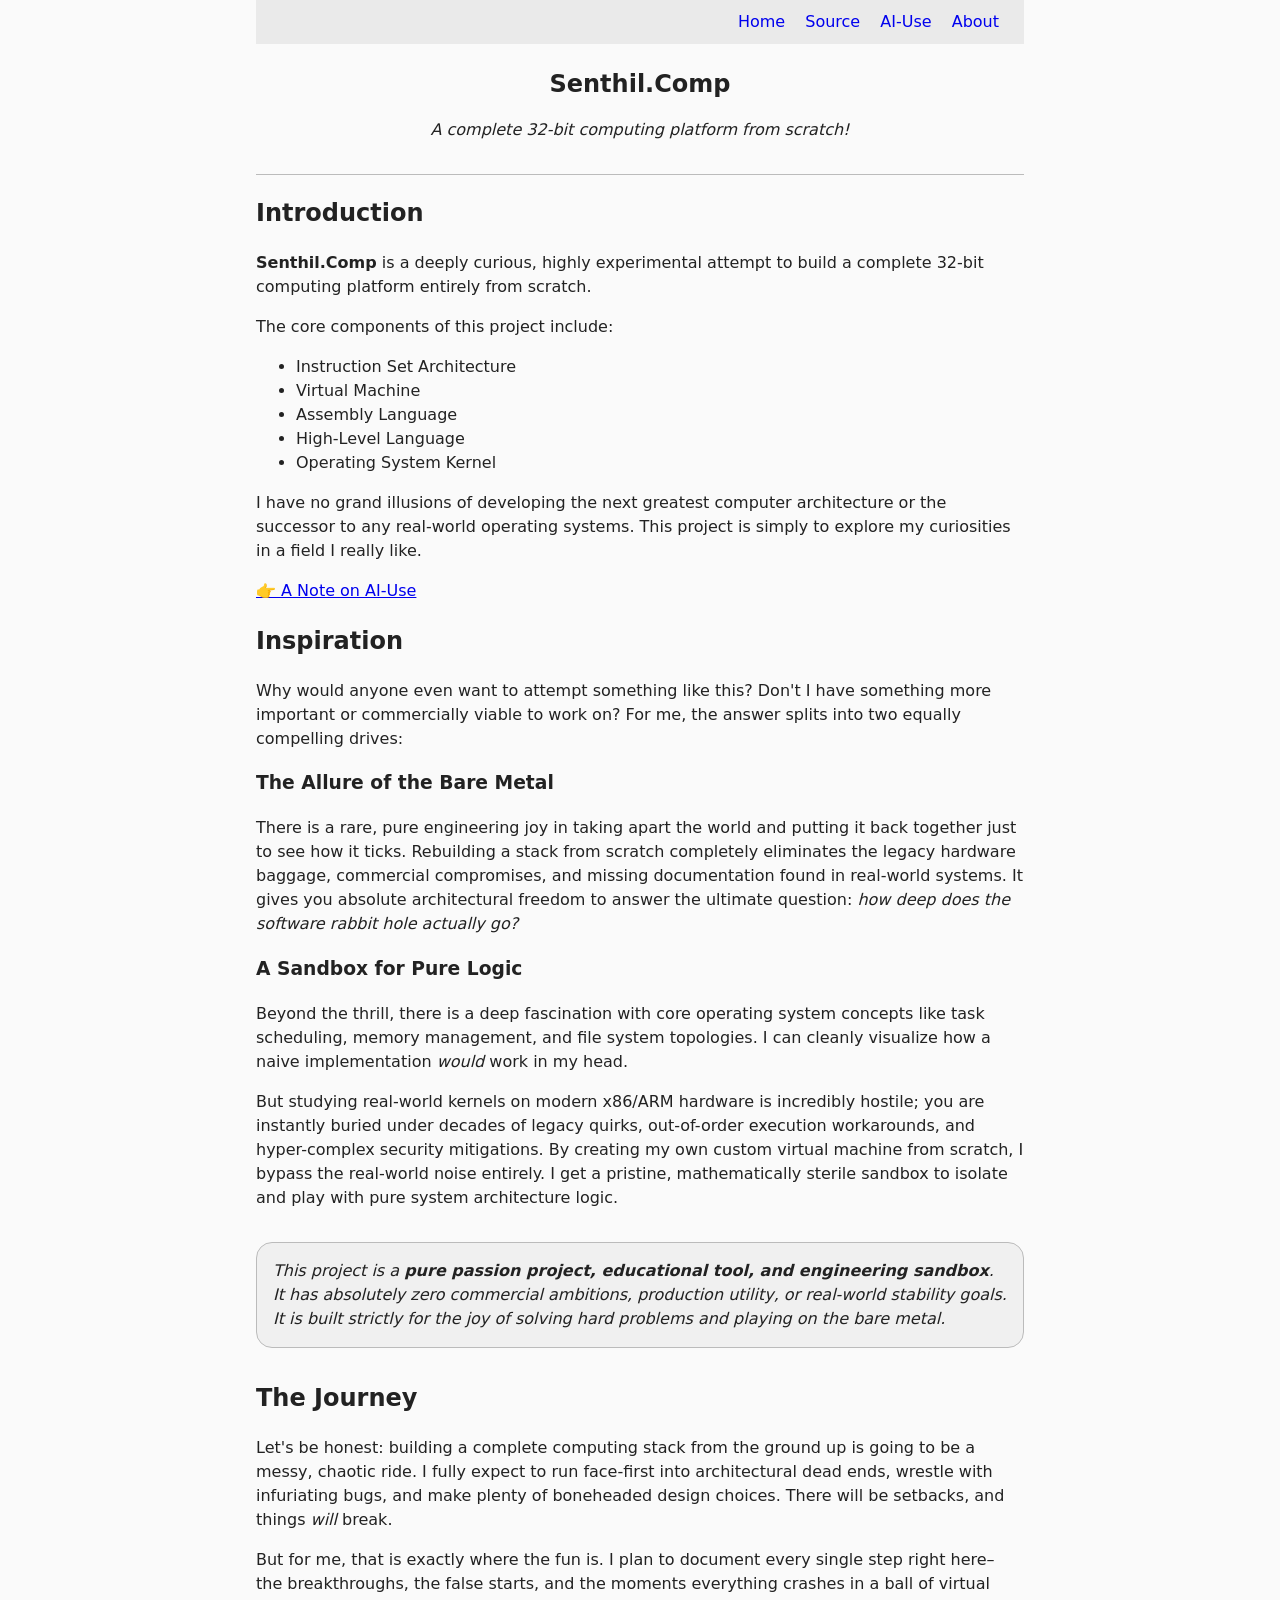
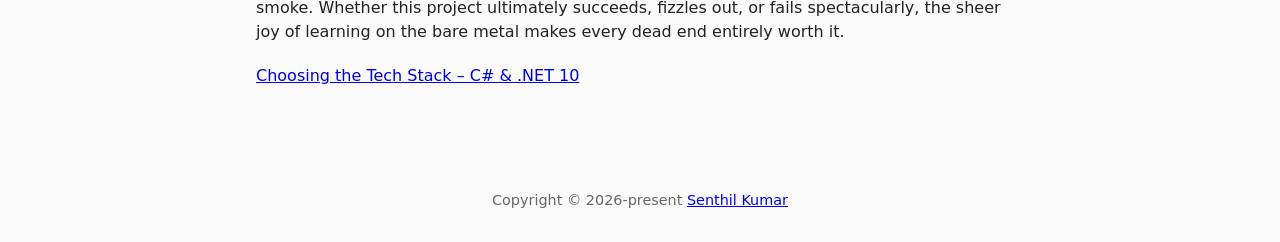
<file: docs/index.html>
<!DOCTYPE html>

<html lang="en">

<head>
    <meta charset="utf-8">
    <title>Senthil.Comp – A complete 32-bit computing platform from scratch!</title>
    <link rel="stylesheet" href="style.css">
</head>

<body>

<nav>
    <a href="/senthil-comp">Home</a>
    <a href="/senthil-comp/source.html">Source</a>
    <a href="/senthil-comp/ai-use.html">AI-Use</a>
    <a href="/senthil-comp/about.html">About</a>
</nav>

<article>

    <header>
        <h1>Senthil.Comp</h1>
        <p><em>A complete 32-bit computing platform from scratch!</em></p>
    </header>

    <h2>Introduction</h2>

    <p>
        <strong>Senthil.Comp</strong> is a deeply curious, highly experimental attempt to build a complete 32-bit
        computing platform entirely from scratch.
    </p>

    <p>The core components of this project include:</p>

    <ul>
        <li>Instruction Set Architecture</li>
        <li>Virtual Machine</li>
        <li>Assembly Language</li>
        <li>High-Level Language</li>
        <li>Operating System Kernel</li>
    </ul>

    <p>
        I have no grand illusions of developing the next greatest computer architecture or the successor to any
        real-world operating systems. This project is simply to explore my curiosities in a field I really like.
    </p>
    <p>
        <a href="posts/ai-collaboration.html">👉 A Note on AI-Use</a>
    </p>

    <h2>Inspiration</h2>

    <p>
        Why would anyone even want to attempt something like this? Don't I have something more important or
        commercially viable to work on? For me, the answer splits into two equally compelling drives:
    </p>

    <h3>The Allure of the Bare Metal</h3>

    <p>
        There is a rare, pure engineering joy in taking apart the world and putting it back together just to see how it
        ticks. Rebuilding a stack from scratch completely eliminates the legacy hardware baggage, commercial
        compromises, and missing documentation found in real-world systems. It gives you absolute architectural freedom
        to answer the
        ultimate question: <em>how deep does the software rabbit hole actually go?</em>
    </p>

    <h3>A Sandbox for Pure Logic</h3>

    <p>
        Beyond the thrill, there is a deep fascination with core operating system concepts like task scheduling, memory
        management, and file system topologies. I can cleanly visualize how a naive implementation <em>would</em> work
        in
        my head.
    </p>

    <p>
        But studying real-world kernels on modern x86/ARM hardware is incredibly hostile; you are instantly buried
        under decades of legacy quirks, out-of-order execution workarounds, and hyper-complex security mitigations.
        By creating my own custom virtual machine from scratch, I bypass the real-world noise entirely.
        I get a pristine, mathematically sterile sandbox to isolate and play with pure system architecture logic.
    </p>

    <p class="highlight">
        <em>This project is a <strong>pure passion project, educational tool, and engineering sandbox</strong>.
            It has absolutely zero commercial ambitions, production utility, or real-world stability goals.
            It is built strictly for the joy of solving hard problems and playing on the bare metal.</em>
    </p>

    <h2>The Journey</h2>

    <p>
        Let's be honest: building a complete computing stack from the ground up is going to be a messy, chaotic ride.
        I fully expect to run face-first into architectural dead ends, wrestle with infuriating bugs,
        and make plenty of boneheaded design choices. There will be setbacks, and things <em>will</em> break.
    </p>

    <p>
        But for me, that is exactly where the fun is. I plan to document every single step right here–
        the breakthroughs, the false starts, and the moments everything crashes in a ball of virtual smoke.
        Whether this project ultimately succeeds, fizzles out, or fails spectacularly, the sheer joy of learning
        on the bare metal makes every dead end entirely worth it.
    </p>

    <ul class="log-list">
        <li><a href="posts/tech-stack.html">Choosing the Tech Stack – C# & .NET 10</a></li>
    </ul>

</article>

<footer>
    <p>Copyright &copy; 2026-present <a href="https://github.com/senthilvsh">Senthil Kumar</a></p>
</footer>

</body>

</html>
</file>
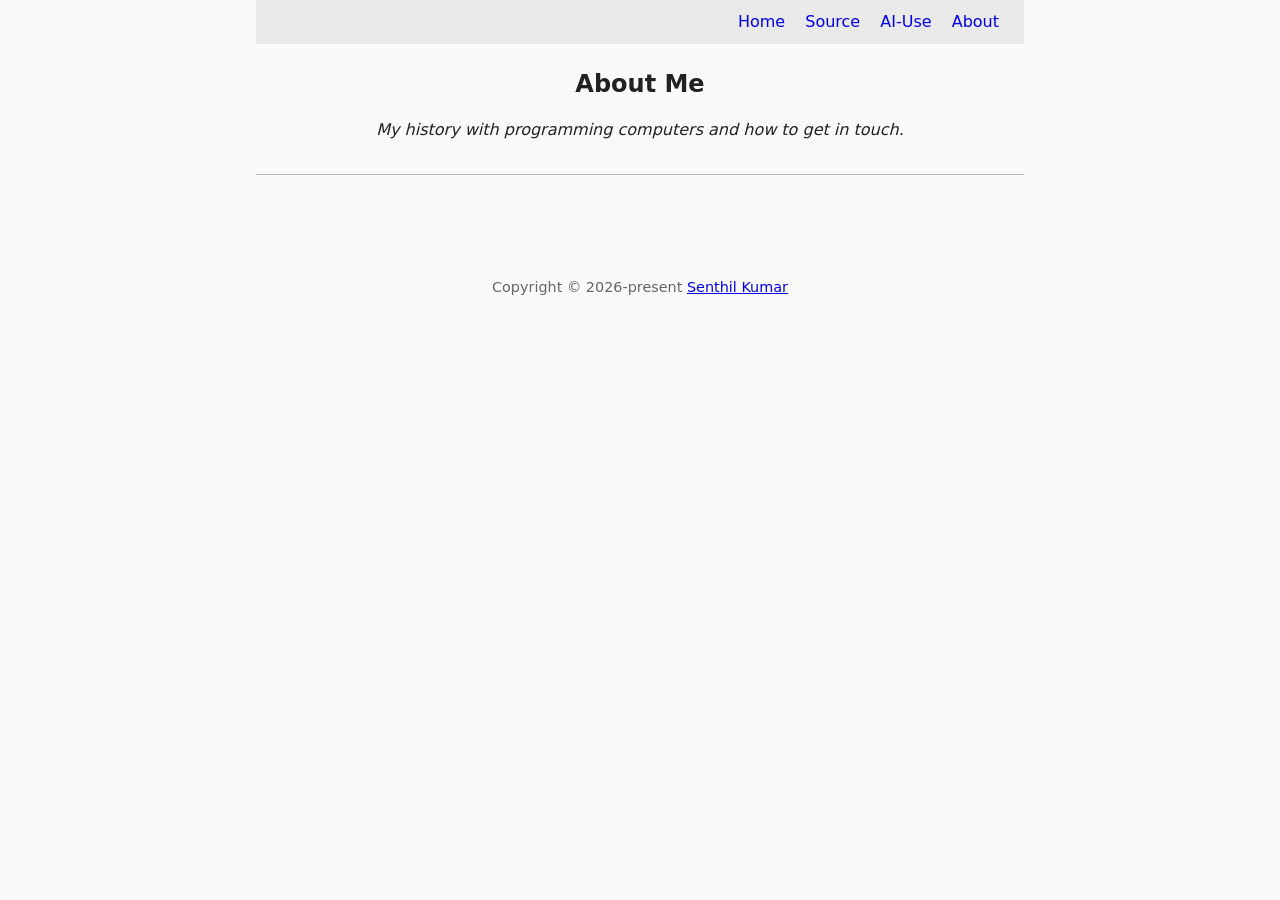
<file: docs/about.html>
﻿<!DOCTYPE html>

<html lang="en">

<head>
    <meta charset="utf-8">
    <title>About Me | Senthil.Comp</title>
    <link rel="stylesheet" href="style.css">
</head>

<body>

<nav>
    <a href="/senthil-comp">Home</a>
    <a href="/senthil-comp/source.html">Source</a>
    <a href="/senthil-comp/ai-use.html">AI-Use</a>
    <a href="/senthil-comp/about.html">About</a>
</nav>

<article>

    <header>
        <h1>About Me</h1>
        <p><em>My history with programming computers and how to get in touch.</em></p>
    </header>

    <section>
        <p>
        </p>
    </section>

</article>

<footer>
    <p>Copyright &copy; 2026-present <a href="https://github.com/senthilvsh">Senthil Kumar</a></p>
</footer>

</body>

</html>
</file>
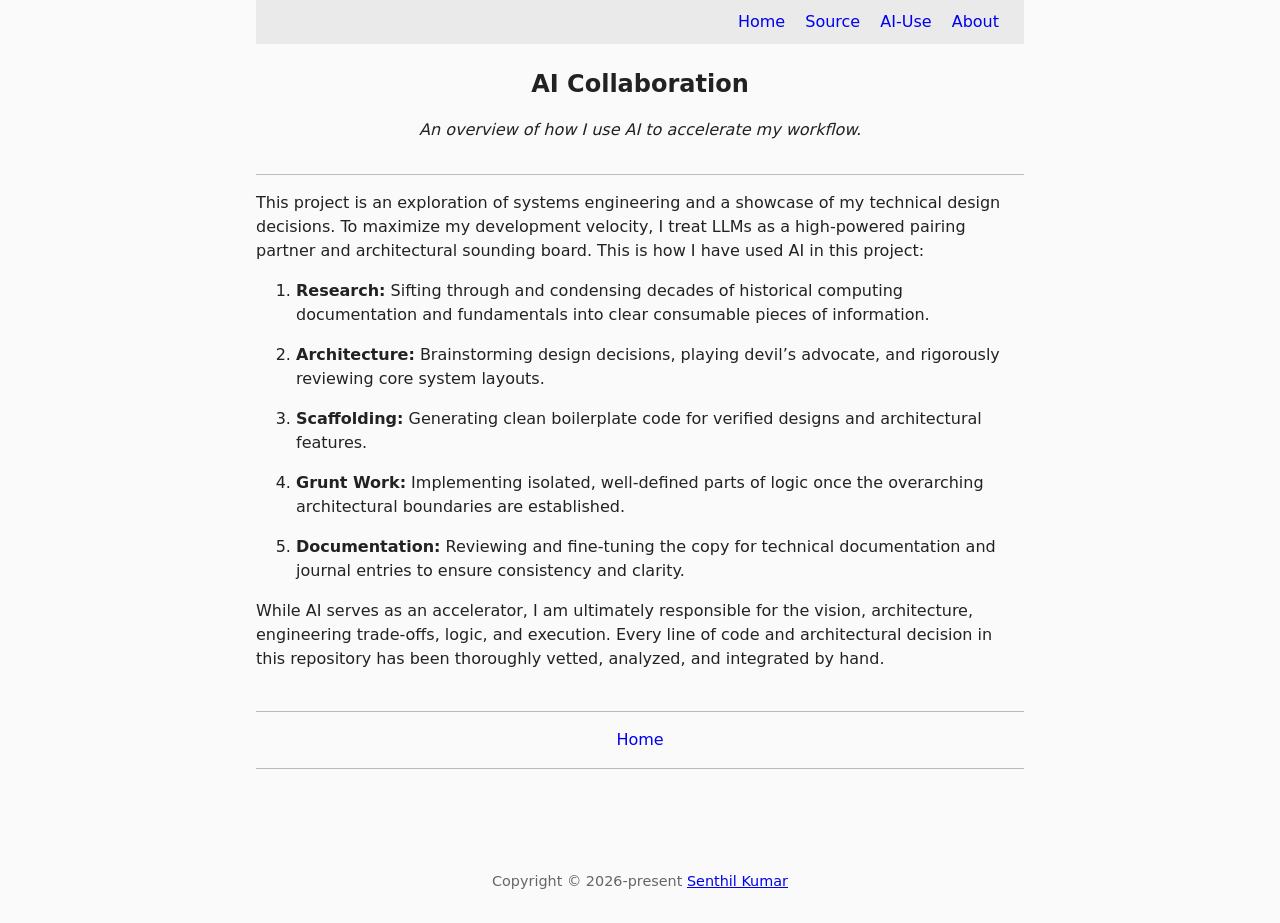
<file: docs/ai-use.html>
﻿<!DOCTYPE html>

<html lang="en">

<head>
    <meta charset="utf-8">
    <title>Choosing the Tech Stack – C# & .NET 10 | Senthil.Comp</title>
    <link rel="stylesheet" href="style.css">
</head>

<body>

<nav>
    <a href="/senthil-comp">Home</a>
    <a href="/senthil-comp/source.html">Source</a>
    <a href="/senthil-comp/ai-use.html">AI-Use</a>
    <a href="/senthil-comp/about.html">About</a>
</nav>

<article>

    <header>
        <h1>AI Collaboration</h1>
        <p><em>An overview of how I use AI to accelerate my workflow.</em></p>
    </header>

    <section>
        <p>
            This project is an exploration of systems engineering and a showcase of my technical design decisions. To
            maximize my development velocity, I treat LLMs as a high-powered pairing partner and architectural sounding
            board. This is how I have used AI in this project:
        </p>
        <ol>
            <li><strong>Research:</strong> Sifting through and condensing decades of historical computing documentation
                and fundamentals into clear consumable pieces of information.
            </li>
            <li><strong>Architecture:</strong> Brainstorming design decisions, playing devil’s advocate, and rigorously
                reviewing core system layouts.
            </li>
            <li><strong>Scaffolding:</strong> Generating clean boilerplate code for verified designs and architectural
                features.
            </li>
            <li><strong>Grunt Work:</strong> Implementing isolated, well-defined parts of logic once the overarching
                architectural boundaries are established.
            </li>
            <li><strong>Documentation:</strong> Reviewing and fine-tuning the copy for technical documentation and
                journal entries to ensure consistency and clarity.
            </li>
        </ol>
        <p>
            While AI serves as an accelerator, I am ultimately responsible for the vision, architecture, engineering 
            trade-offs, logic, and execution. Every line of code and architectural decision in this repository
            has been thoroughly vetted, analyzed, and integrated by hand.
        </p>
    </section>

    <footer>
        <nav class="post-nav">
            <ul>
                <li class="nav-prev">
                </li>
                <li class="nav-home">
                    <a href="../index.html">Home</a>
                </li>
                <li class="nav-next">
                </li>
            </ul>
        </nav>
    </footer>

</article>

<footer>
    <p>Copyright &copy; 2026-present <a href="https://github.com/senthilvsh">Senthil Kumar</a></p>
</footer>

</body>

</html>
</file>
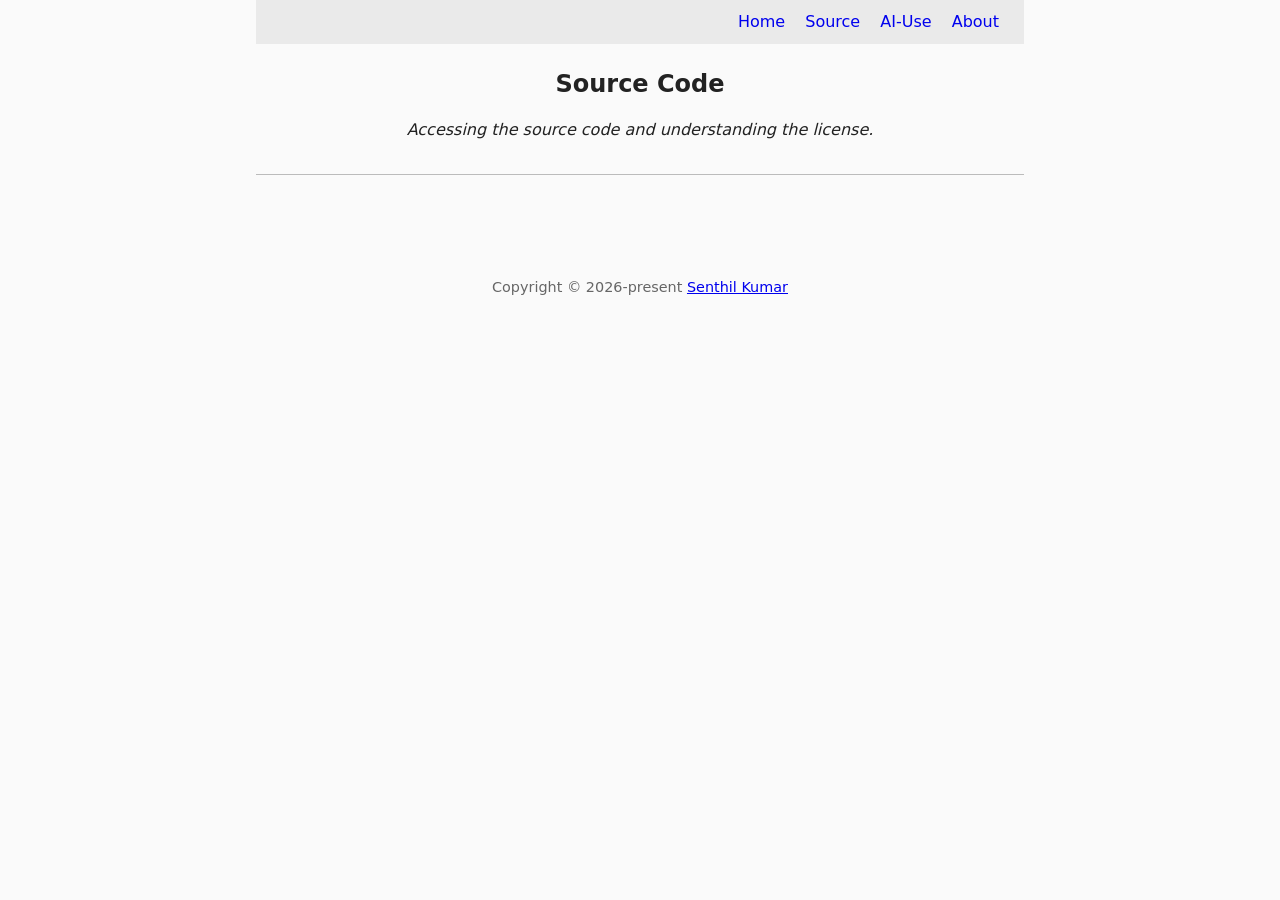
<file: docs/source.html>
﻿<!DOCTYPE html>

<html lang="en">

<head>
    <meta charset="utf-8">
    <title>Source Code | Senthil.Comp</title>
    <link rel="stylesheet" href="style.css">
</head>

<body>

<nav>
    <a href="/senthil-comp">Home</a>
    <a href="/senthil-comp/source.html">Source</a>
    <a href="/senthil-comp/ai-use.html">AI-Use</a>
    <a href="/senthil-comp/about.html">About</a>
</nav>

<article>

    <header>
        <h1>Source Code</h1>
        <p><em>Accessing the source code and understanding the license.</em></p>
    </header>

    <section>
        <p>
        </p>
    </section>

</article>

<footer>
    <p>Copyright &copy; 2026-present <a href="https://github.com/senthilvsh">Senthil Kumar</a></p>
</footer>

</body>

</html>
</file>
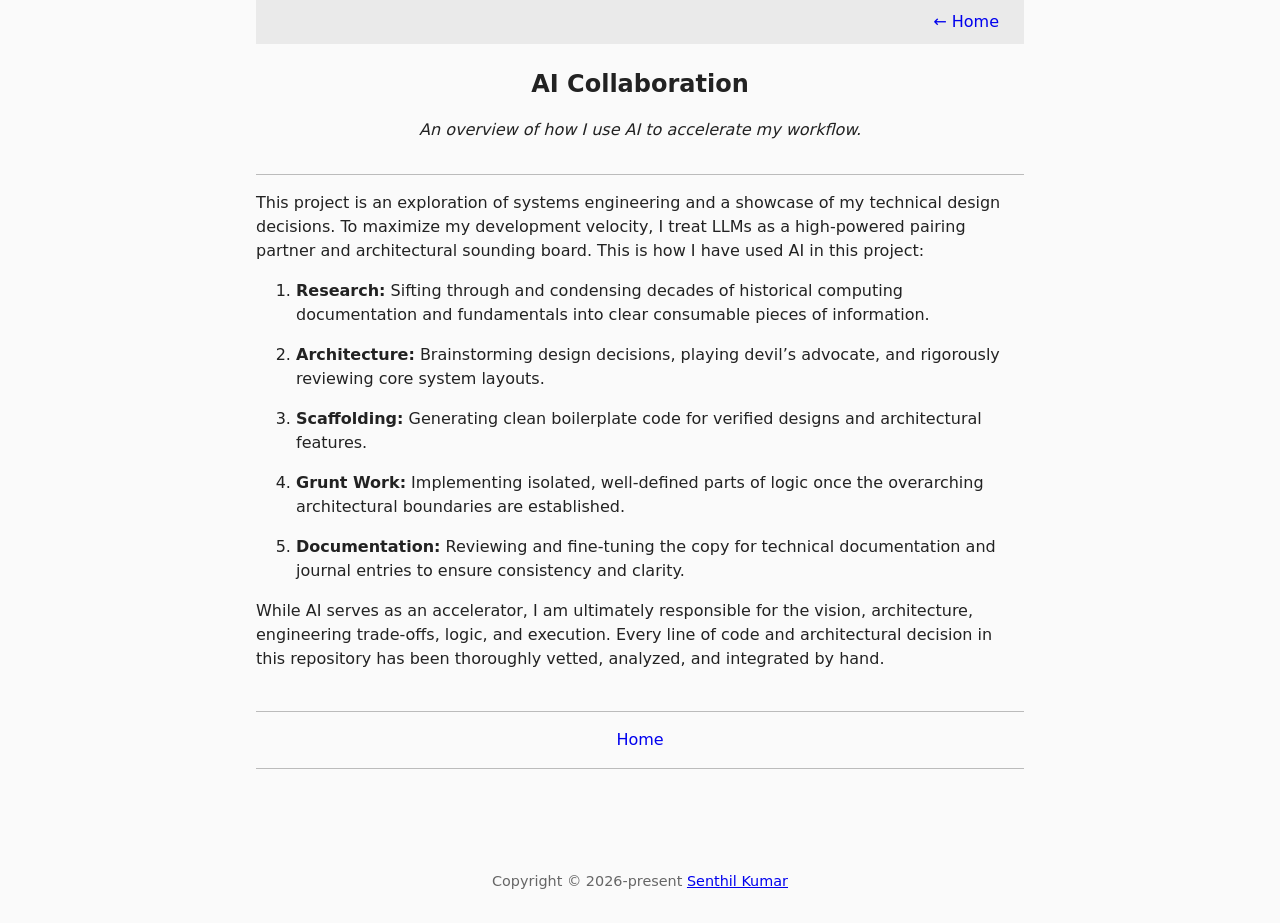
<file: docs/posts/ai-collaboration.html>
﻿<!DOCTYPE html>

<html lang="en">

<head>
    <meta charset="utf-8">
    <title>Choosing the Tech Stack – C# & .NET 10 | Senthil.Comp</title>
    <link rel="stylesheet" href="../style.css">
</head>

<body>

<nav>
    <a href="../index.html">&larr; Home</a>
</nav>

<article>

    <header>
        <h1>AI Collaboration</h1>
        <p><em>An overview of how I use AI to accelerate my workflow.</em></p>
    </header>

    <section>
        <p>
            This project is an exploration of systems engineering and a showcase of my technical design decisions. To
            maximize my development velocity, I treat LLMs as a high-powered pairing partner and architectural sounding
            board. This is how I have used AI in this project:
        </p>
        <ol>
            <li><strong>Research:</strong> Sifting through and condensing decades of historical computing documentation
                and fundamentals into clear consumable pieces of information.
            </li>
            <li><strong>Architecture:</strong> Brainstorming design decisions, playing devil’s advocate, and rigorously
                reviewing core system layouts.
            </li>
            <li><strong>Scaffolding:</strong> Generating clean boilerplate code for verified designs and architectural
                features.
            </li>
            <li><strong>Grunt Work:</strong> Implementing isolated, well-defined parts of logic once the overarching
                architectural boundaries are established.
            </li>
            <li><strong>Documentation:</strong> Reviewing and fine-tuning the copy for technical documentation and
                journal entries to ensure consistency and clarity.
            </li>
        </ol>
        <p>
            While AI serves as an accelerator, I am ultimately responsible for the vision, architecture, engineering 
            trade-offs, logic, and execution. Every line of code and architectural decision in this repository
            has been thoroughly vetted, analyzed, and integrated by hand.
        </p>
    </section>

    <footer>
        <nav class="post-nav">
            <ul>
                <li class="nav-prev">
                </li>
                <li class="nav-home">
                    <a href="../index.html">Home</a>
                </li>
                <li class="nav-next">
                </li>
            </ul>
        </nav>
    </footer>

</article>

<footer>
    <p>Copyright &copy; 2026-present <a href="https://github.com/senthilvsh">Senthil Kumar</a></p>
</footer>

</body>

</html>
</file>
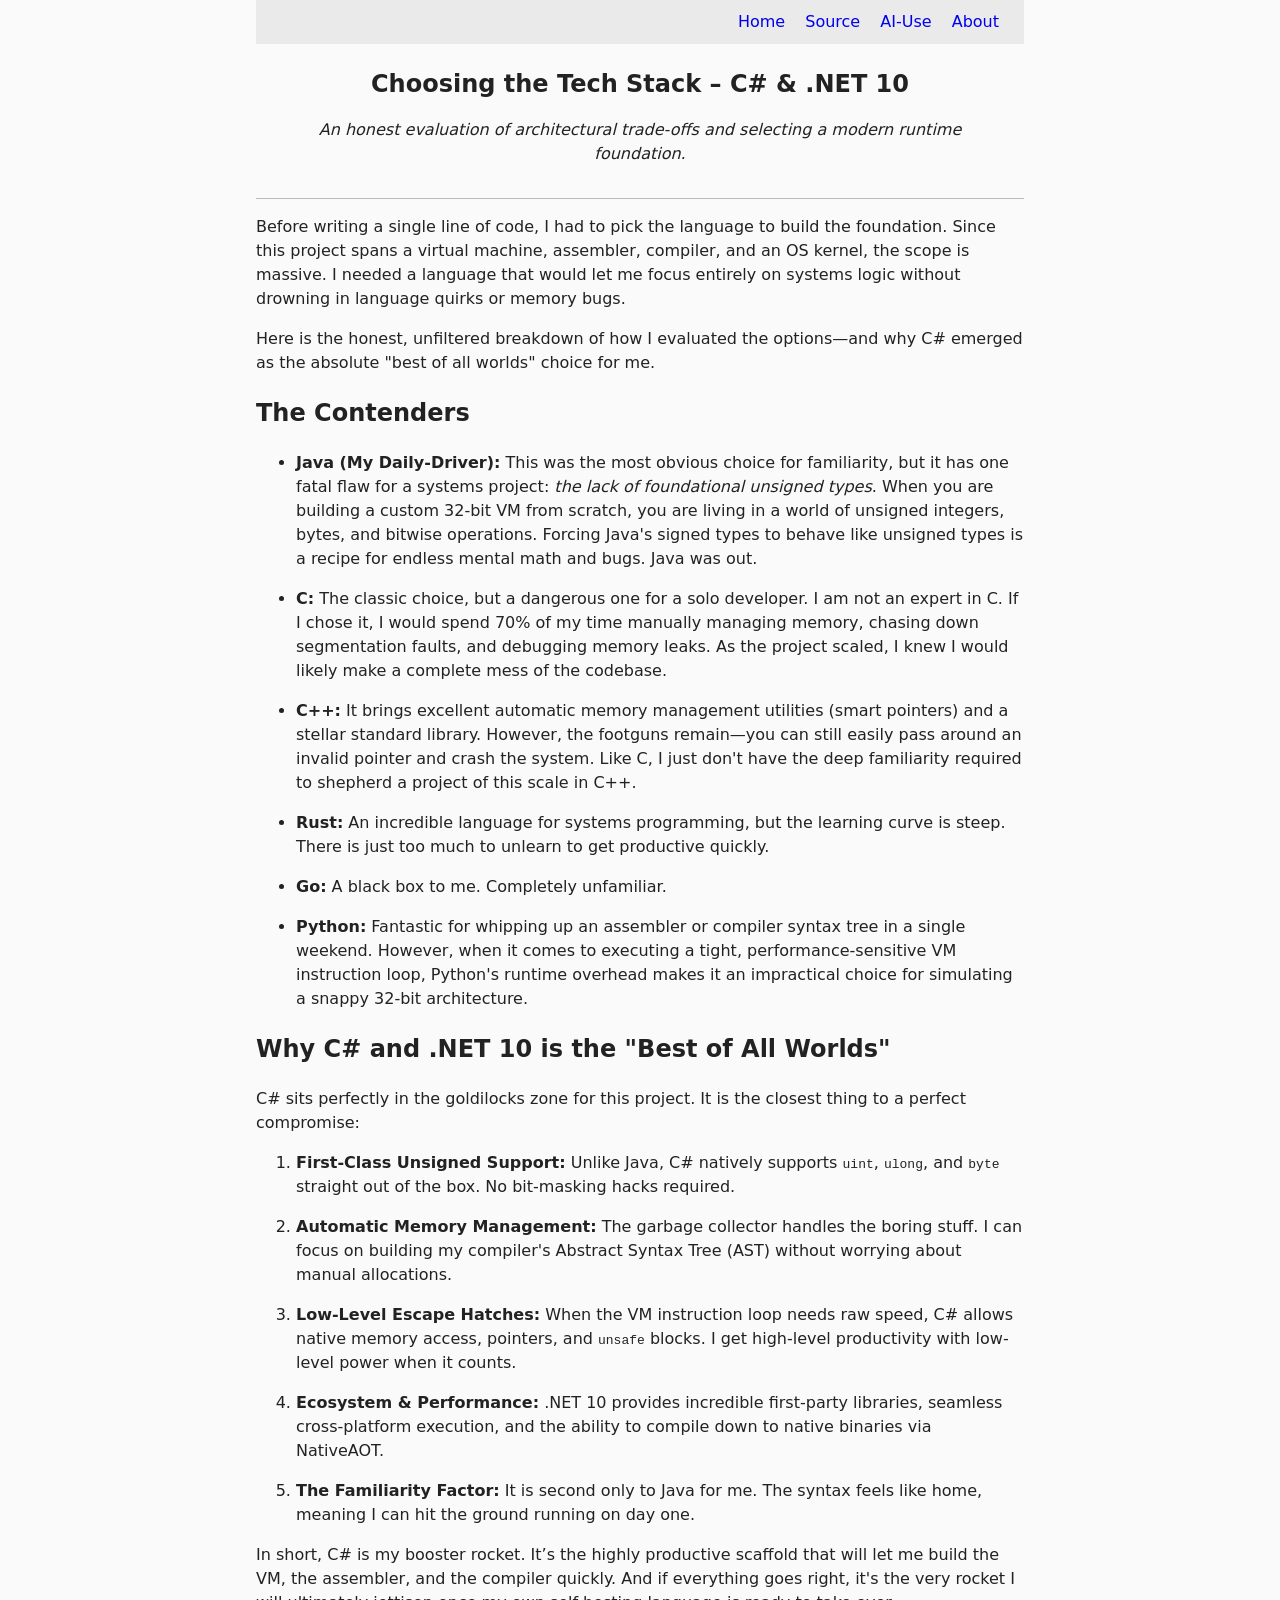
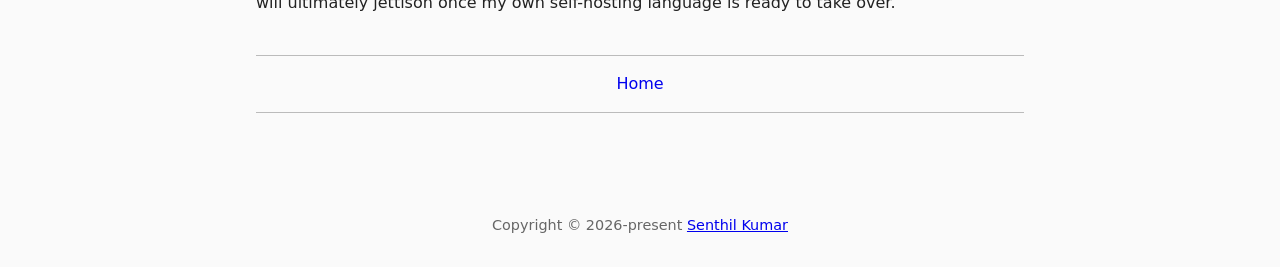
<file: docs/posts/tech-stack.html>
﻿<!DOCTYPE html>

<html lang="en">

<head>
    <meta charset="utf-8">
    <title>Choosing the Tech Stack – C# & .NET 10 | Senthil.Comp</title>
    <link rel="stylesheet" href="../style.css">
</head>

<body>

<nav>
    <a href="/senthil-comp">Home</a>
    <a href="/senthil-comp/source.html">Source</a>
    <a href="/senthil-comp/ai-use.html">AI-Use</a>
    <a href="/senthil-comp/about.html">About</a>
</nav>

<article>

    <header>
        <h1>Choosing the Tech Stack – C# & .NET 10</h1>
        <p><em>An honest evaluation of architectural trade-offs and selecting a modern runtime foundation.</em></p>
    </header>

    <p>
        Before writing a single line of code, I had to pick the language to build the foundation.
        Since this project spans a virtual machine, assembler, compiler, and an OS kernel, the scope is massive.
        I needed a language that would let me focus entirely on systems logic without drowning in language quirks or
        memory bugs.
    </p>

    <p>
        Here is the honest, unfiltered breakdown of how I evaluated the options—and why C# emerged as the absolute
        "best of all worlds" choice for me.
    </p>

    <section>
        <h2>The Contenders</h2>
        <ul>
            <li>
                <strong>Java (My Daily-Driver):</strong> This was the most obvious choice for familiarity,
                but it has one fatal flaw for a systems project: <em>the lack of foundational unsigned types</em>.
                When you are building a custom 32-bit VM from scratch, you are living in a world of unsigned integers,
                bytes, and bitwise operations. Forcing Java's signed types to behave like unsigned types is a recipe
                for endless mental math and bugs. Java was out.
            </li>
            <li>
                <strong>C:</strong> The classic choice, but a dangerous one for a solo developer.
                I am not an expert in C. If I chose it, I would spend 70% of my time manually managing memory,
                chasing down segmentation faults, and debugging memory leaks. As the project scaled,
                I knew I would likely make a complete mess of the codebase.
            </li>
            <li>
                <strong>C++:</strong> It brings excellent automatic memory management utilities (smart pointers) and a
                stellar standard library. However, the footguns remain—you can still easily pass around an
                invalid pointer and crash the system. Like C, I just don't have the deep familiarity required to
                shepherd a project of this scale in C++.
            </li>
            <li>
                <strong>Rust:</strong> An incredible language for systems programming, but the learning curve is steep.
                There is just too much to unlearn to get productive quickly.
            </li>
            <li>
                <strong>Go:</strong> A black box to me. Completely unfamiliar.
            </li>
            <li>
                <strong>Python:</strong> Fantastic for whipping up an assembler or compiler syntax tree in a
                single weekend. However, when it comes to executing a tight, performance-sensitive VM instruction loop,
                Python's runtime overhead makes it an impractical choice for simulating a snappy 32-bit architecture.
            </li>
        </ul>
    </section>

    <section>
        <h2>Why C# and .NET 10 is the "Best of All Worlds"</h2>
        <p>
            C# sits perfectly in the goldilocks zone for this project. It is the closest thing to a perfect compromise:
        </p>
        <ol>
            <li>
                <strong>First-Class Unsigned Support:</strong> Unlike Java, C# natively supports <code>uint</code>,
                <code>ulong</code>, and <code>byte</code> straight out of the box. No bit-masking hacks required.
            </li>
            <li>
                <strong>Automatic Memory Management:</strong> The garbage collector handles the boring stuff.
                I can focus on building my compiler's Abstract Syntax Tree (AST) without worrying about manual
                allocations.
            </li>
            <li>
                <strong>Low-Level Escape Hatches:</strong> When the VM instruction loop needs raw speed,
                C# allows native memory access, pointers, and <code>unsafe</code> blocks. I get high-level productivity
                with low-level power when it counts.
            </li>
            <li>
                <strong>Ecosystem &amp; Performance:</strong> .NET 10 provides incredible first-party libraries,
                seamless cross-platform execution, and the ability to compile down to native binaries via NativeAOT.
            </li>
            <li>
                <strong>The Familiarity Factor:</strong> It is second only to Java for me. The syntax feels like home,
                meaning I can hit the ground running on day one.
            </li>
        </ol>
    </section>

    <section>
        <p>
            In short, C# is my booster rocket. It’s the highly productive scaffold that will let me build the VM,
            the assembler, and the compiler quickly. And if everything goes right, it's the very rocket I will
            ultimately
            jettison once my own self-hosting language is ready to take over.
        </p>
    </section>

    <footer>
        <nav class="post-nav">
            <ul>
                <li class="nav-prev">
                </li>
                <li class="nav-home">
                    <a href="../index.html">Home</a>
                </li>
                <li class="nav-next">
                </li>
            </ul>
        </nav>
    </footer>

</article>

<footer>
    <p>Copyright &copy; 2026-present <a href="https://github.com/senthilvsh">Senthil Kumar</a></p>
</footer>

</body>

</html>
</file>
<file: docs/style.css>
body {
    max-width: 800px;
    width: 100%;
    margin: 0 auto;
    padding: 0 1em 1em 1em;
    box-sizing: border-box;
    font-family: system-ui, -apple-system, BlinkMacSystemFont, 'Segoe UI', Roboto, Helvetica, Arial, sans-serif;
    line-height: 1.5;
    color: #222;
    background-color: #fafafa;
}

header {
    border-bottom: solid 1px #bbb;
    text-align: center;
    padding: 1em;
}

header h1 {
    margin: 0.25em;
}

ul.log-list {
    list-style: none; /* Removes the default circular bullets */
    padding-left: 0; /* Flushes the content with your regular paragraphs */
    margin: 20px 0;
}

ul.log-list li {
    margin-bottom: 12px; /* Adds breathing room between log links */
    line-height: 1.5;
}

body > nav {
    text-align: right;
    background-color: #eaeaea;
    padding: 10px;
}

body > nav > a {
    display: inline-block;
    padding: 0px 15px 0 0;
    margin: 0;
}

pre {
    padding: 1rem;
    background-color: #f0f0f0;
    border-radius: 4px;
    font-family: ui-monospace, SFMono-Regular, Consolas, 'Liberation Mono', Menlo, monospace;
    font-size: 0.9rem;
    overflow-x: auto;
}

section li {
    margin: 1em 0;
}

body > footer {
    margin-top: 4rem;
    padding-top: 1.5rem;
    text-align: center;
    font-size: 0.9rem;
    color: #666;
}

nav a {
    text-decoration: none;
}

.post-nav ul {
    list-style: none;
    padding: 1em 0;
    margin: 40px 0;
    display: flex;
    justify-content: space-between;
    align-items: center;
    border-top: solid 1px #bbb;
    border-bottom: solid 1px #bbb;
}

.post-nav li {
    flex: 1;
}

.post-nav li.nav-prev {
    text-align: left;
}

.post-nav li.nav-home {
    text-align: center;
}

.post-nav li.nav-next {
    text-align: right;
}

.highlight {
    border: solid 1px #bbb;
    padding: 1em;
    border-radius: 1em;
    margin: 2em 0;
    background-color: #f0f0f0;
}
</file>
